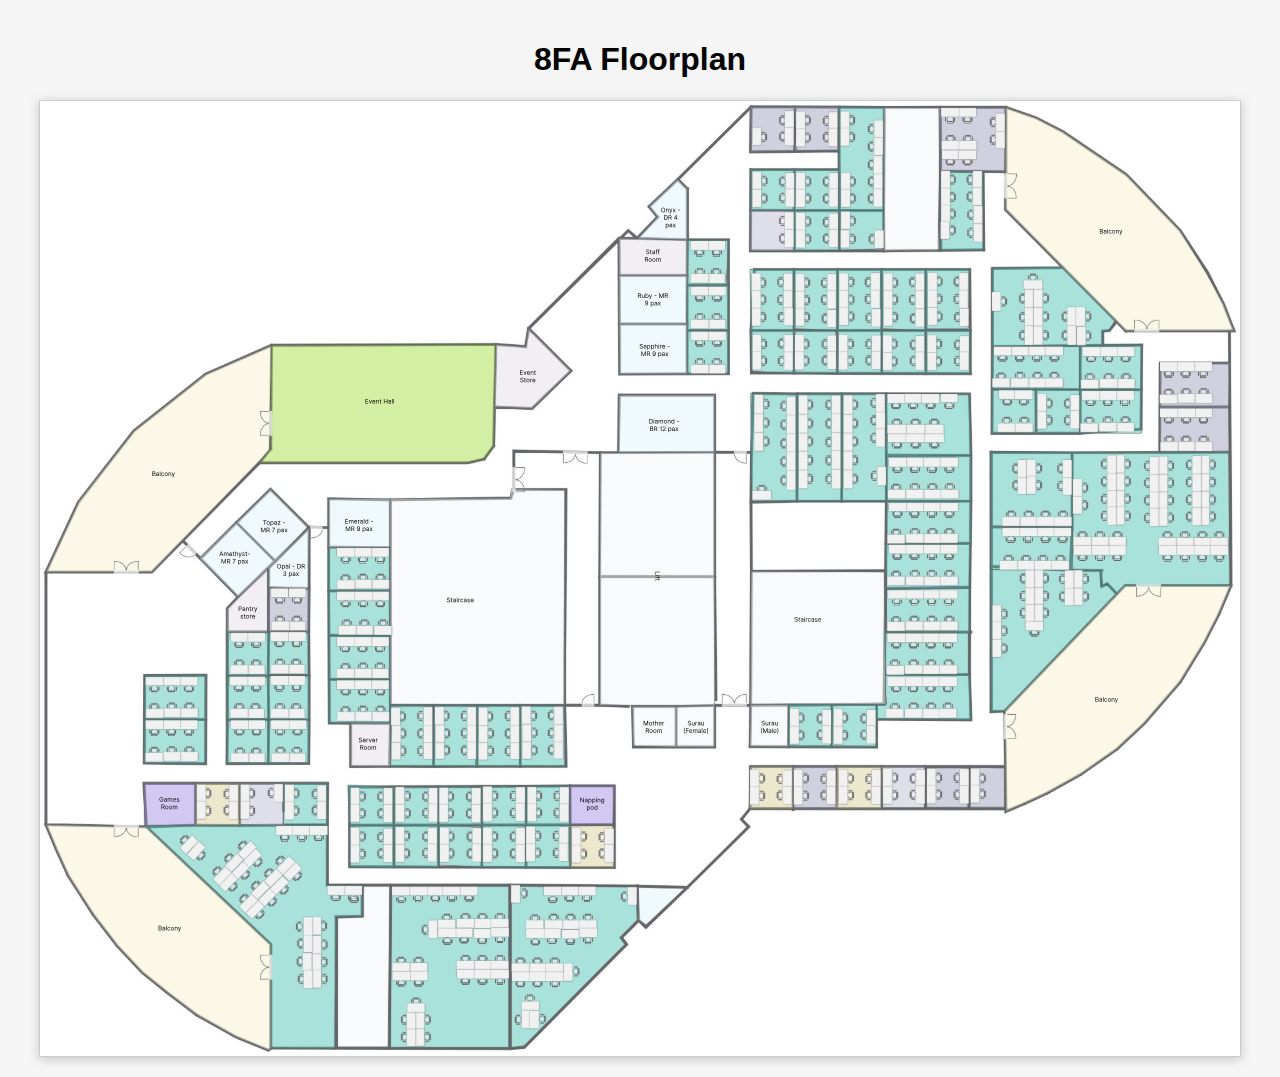
<file: 8FA/index.html>
<!DOCTYPE html>
<html lang="en">

<head>
  <meta charset="UTF-8" />
  <meta name="viewport" content="width=device-width, initial-scale=1.0" />
  <title>8FA Private Suite Floorplan</title>
  <style>
    body {
      font-family: Arial, sans-serif;
      background: #f5f5f5;
      margin: 0;
      padding: 20px;
    }

    .floorplan-container {
      position: relative;
      max-width: 1200px;
      margin: auto;
      background: #fff;
      border: 1px solid #ccc;
      box-shadow: 0 2px 10px rgba(0, 0, 0, 0.2);
    }

    object {
      width: 100%;
      height: auto;
      display: block;
    }

    .popup {
      position: absolute;
      display: none;
      background: #fff;
      border: 1px solid #ccc;
      padding: 10px;
      border-radius: 8px;
      box-shadow: 0 4px 8px rgba(0, 0, 0, 0.2);
      z-index: 1000;
      font-size: 14px;
    }

    .popup h3 {
      margin: 0 0 6px 0;
      font-size: 15px;
    }

    .close-btn {
      position: absolute;
      top: 6px;
      right: 10px;
      cursor: pointer;
      font-weight: bold;
    }
  </style>
</head>

<body>
  <h1 style="text-align:center;">8FA Floorplan</h1>
  <div class="floorplan-container">
    <object id="8FAFloorplan" data="8FA.svg" type="image/svg+xml"></object>
  </div>

  <div id="popup" class="popup">
    <span class="close-btn" onclick="closePopup()">&times;</span>
    <h3 id="popupRoomName"></h3>
    <p>Status: <span id="popupStatus"></span></p>
  </div>

  <script src="Script.js"></script>
</body>

</html>
</file>
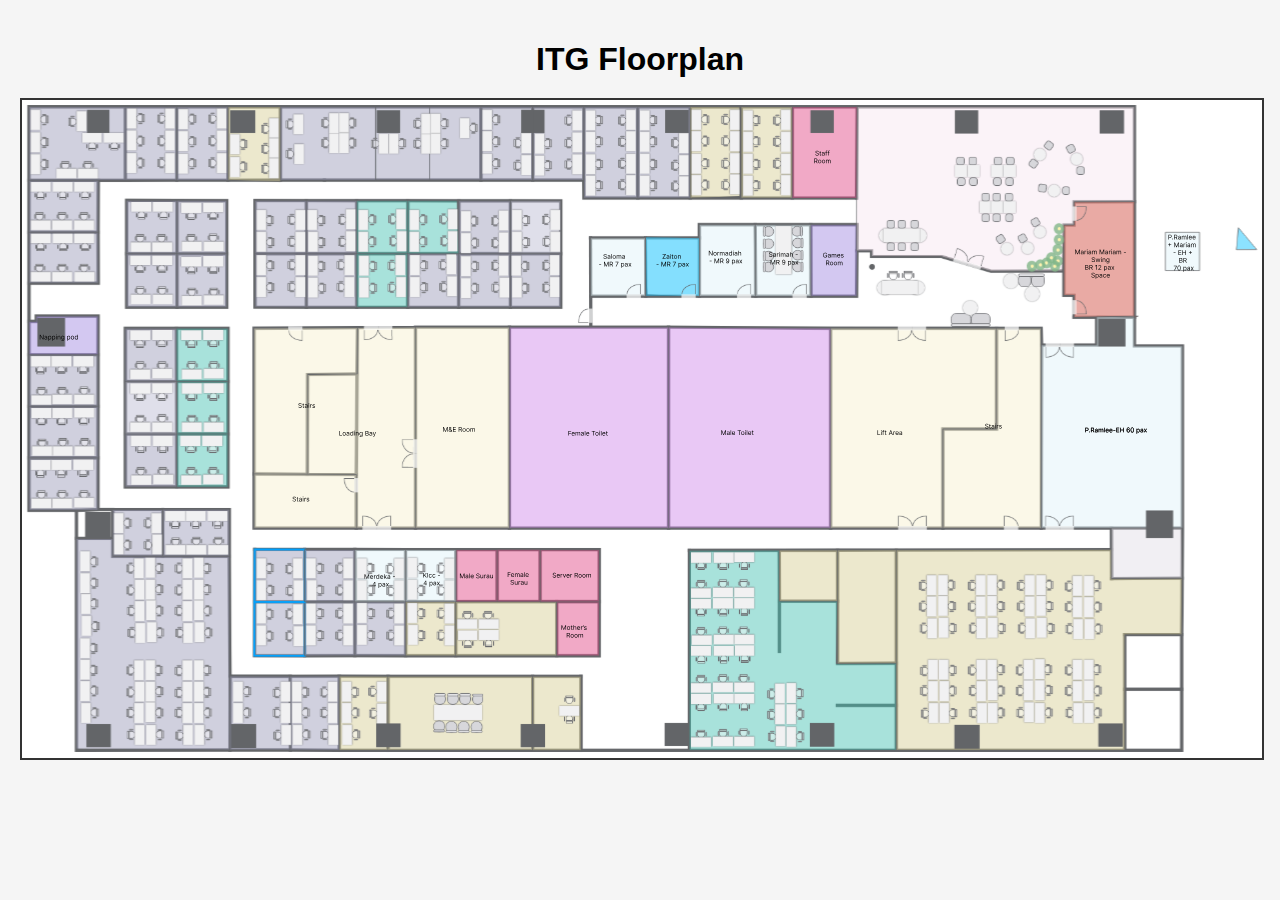
<file: ITG/index.html>
<!DOCTYPE html>
<html lang="en">
<head>
    <meta charset="UTF-8">
    <meta name="viewport" content="width=device-width, initial-scale=1.0">
    <title>ITG Private Suite Floorplan</title>
    <link rel="stylesheet" href="ITG.css">
</head>
<body>

  <h1>ITG Floorplan</h1>

  <div class="floorplan-container">
<object id="ITGFloorplan" type="image/svg+xml" data="Floorplan ITG.svg" title="ITG Floorplan"></object>
  </div>

  <div id="popup" class="popup">
    <span class="close-btn" onclick="closePopup()">&times;</span>
    <h3 id="popupRoomName"></h3>
    <p>Room Type: <span id="popupRoomType"></span></p>
    <p>Status: <span id="popupStatus"></span></p> 
    <p>Capacity: <span id="popupCapacity"></span> PAX</p>
    <p>Area: <span id="popupArea"></span></p>
    <p>Price: <span id="popupPrice"></span> </p>
    <p>Deposit: <span id="popupDeposit"></span> </p>
  </div>

  <script src="ITGscript.js"></script>
  <link rel="icon" href="data:,">

</body>
</html>
</file>
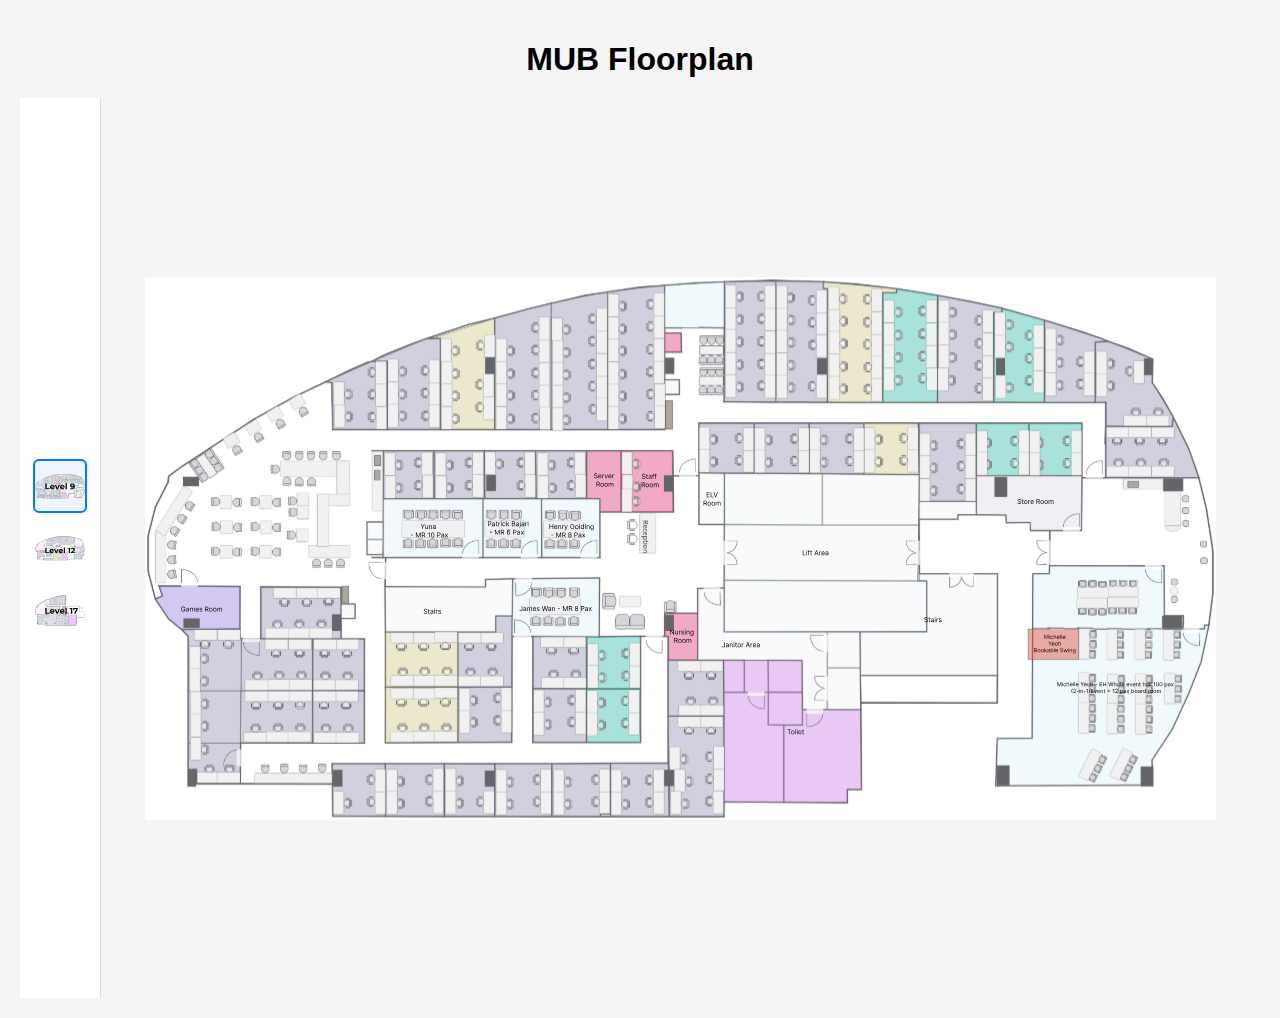
<file: MUB/index.html>
<!DOCTYPE html>
<html lang="en">
<head>
  <meta charset="UTF-8">
  <meta name="viewport" content="width=device-width, initial-scale=1.0">
  <link rel="stylesheet" href="MUB.css" />
  <title>MUB Floorplan</title>
</head>
<body>
    <h1>MUB Floorplan</h1>

  <div class="main-container">
    <!-- Sidebar for level icons -->
    <div class="sidebar">
      <img src="emoticon_level9.svg" class="floor-icon active" data-level="9" alt="Level 9">
      <img src="emoticon_level12.svg" class="floor-icon" data-level="12" alt="Level 12">
      <img src="emoticon_level17.svg" class="floor-icon" data-level="17" alt="Level 17">
    </div>

    <!-- Floorplan display -->
    <div class="floorplan-area">
      <object id="floorplan" type="image/svg+xml" data="MUB-level9.svg"></object>
    </div>
  </div>
  </div>
  
<div style="position: fixed; bottom: 1rem; right: 1rem; z-index: 10;">
</div>

  <div id="popup" class="popup">
    <span class="close-btn" onclick="closePopup()">&times;</span>
    <h3 id="popupRoomName"></h3>
    <p>Room Type: <span id="popupRoomType"></span></p>
    <p>Status: <span id="popupStatus"></span></p> 
    <p>Capacity: <span id="popupCapacity"></span> PAX</p>
    <p>Area: <span id="popupArea"></span> sqft</p>
    <p>Price: <span id="popupPrice"></span></p>
    <p>Deposit: <span id="popupDeposit"></span></p>
  </div>

  <script src="MUB.js"></script>
  <link rel="icon" href="data:,">

</body>
</html>
</file>
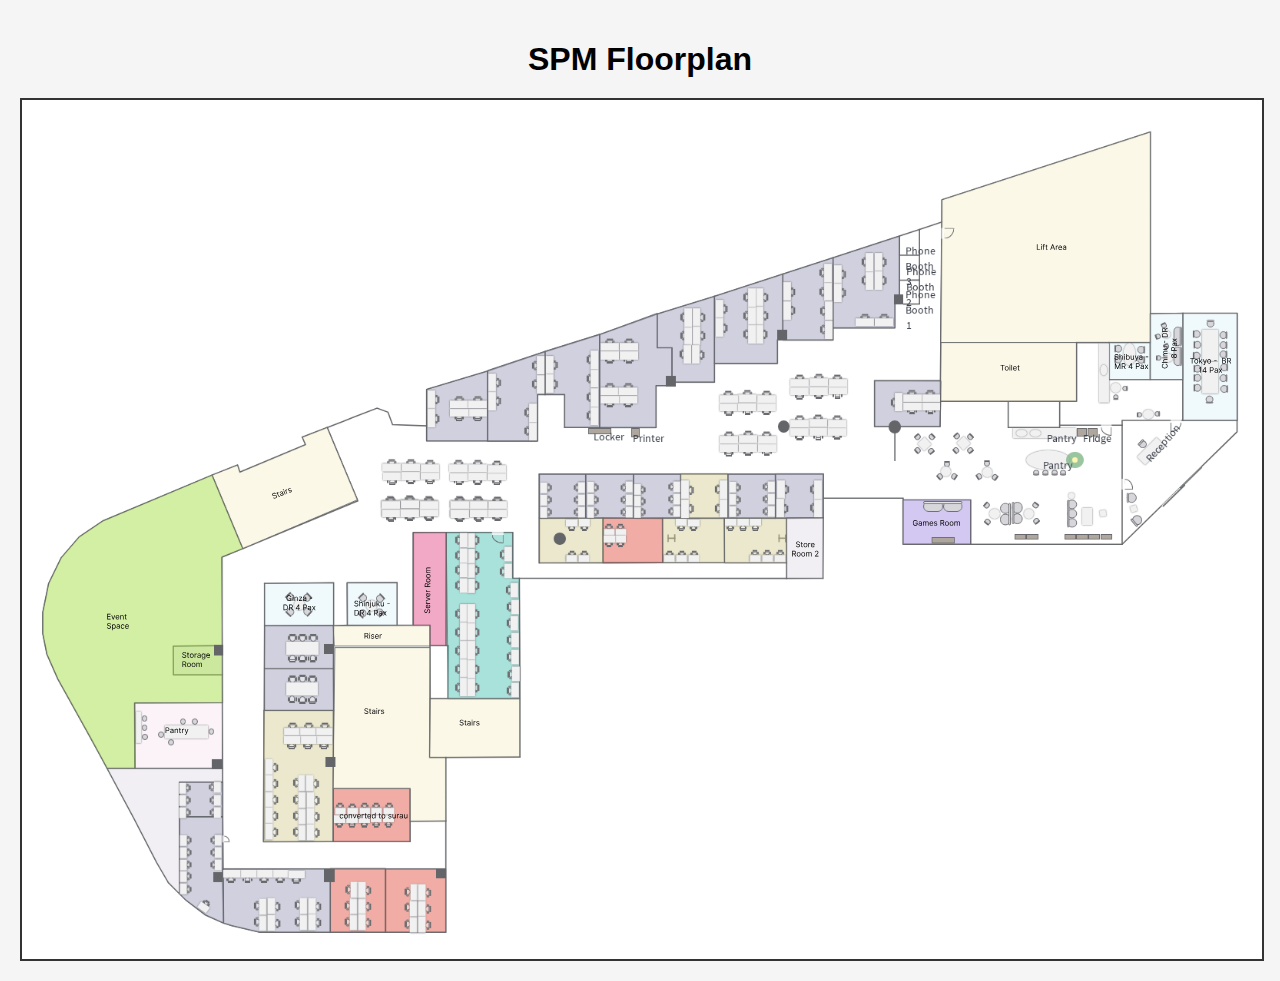
<file: SPM/index.html>
<!DOCTYPE html>
<html lang="en">
<head>
    <meta charset="UTF-8">
    <meta name="viewport" content="width=device-width, initial-scale=1.0">
    <title>SPM Private Suite Floorplan</title>
    <link rel="stylesheet" href="SPM.css">
</head>
<body>

  <h1>SPM Floorplan</h1>

  <div class="floorplan-container">
<object id="SPMFloorplan" type="image/svg+xml" data="FloorplanSPM.svg" title="SPM Floorplan"></object>
  </div>

  <div id="popup" class="popup">
    <span class="close-btn" onclick="closePopup()">&times;</span>
    <h3 id="popupRoomName"></h3>
    <p>Room Type: <span id="popupRoomType"></span></p>
    <p>Status: <span id="popupStatus"></span></p> 
    <p>Capacity: <span id="popupCapacity"></span> PAX</p>
    <p>Area: <span id="popupArea"></span></p>
    <p>Price: <span id="popupPrice"></span> </p>
    <p>Deposit: <span id="popupDeposit"></span> </p>
  </div>

  <script src="SPM.js"></script>
  <link rel="icon" href="data:,">

</body>
</html>
</file>
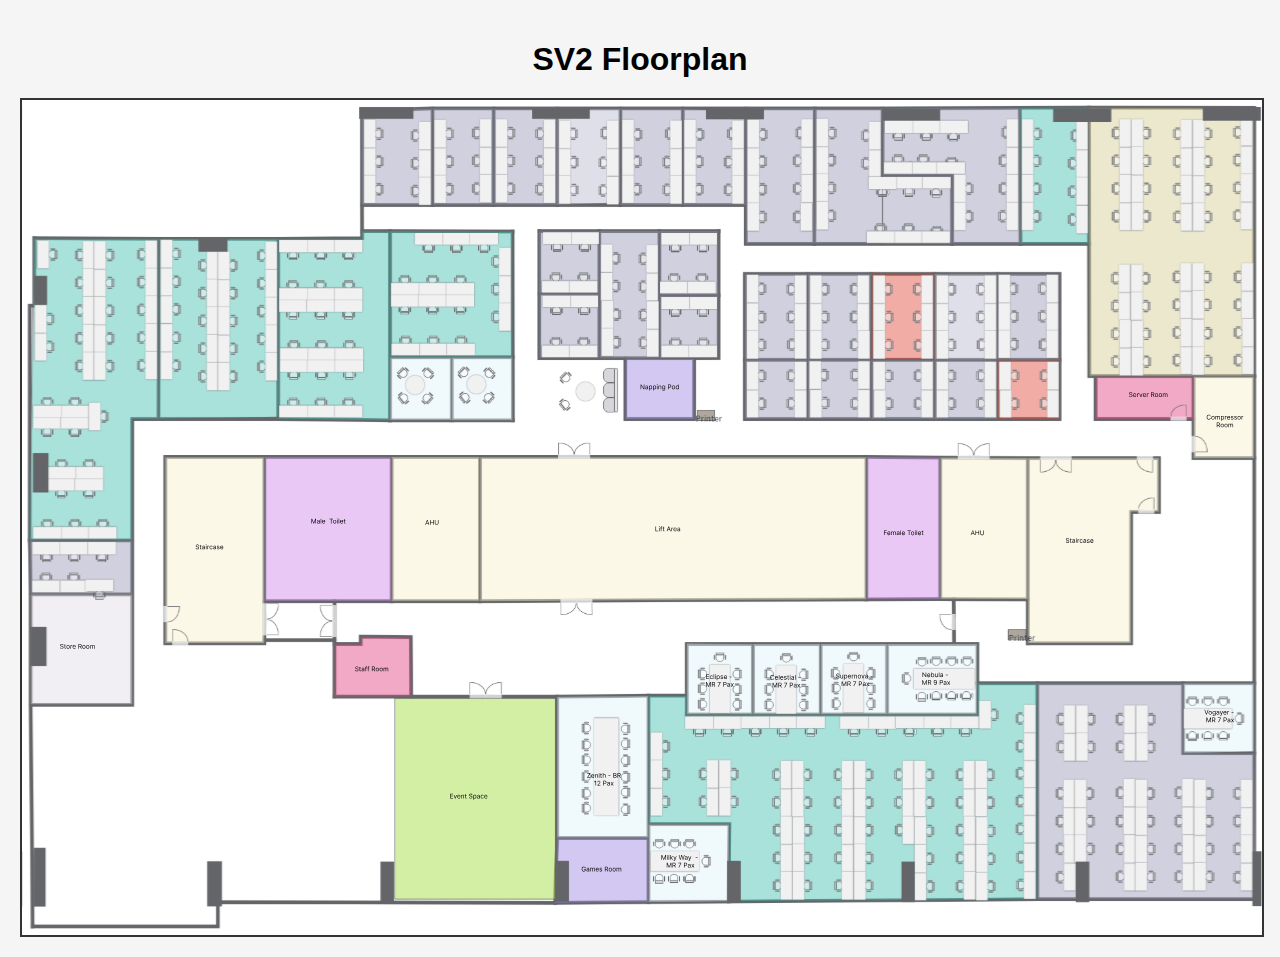
<file: SV2/index.html>
<!DOCTYPE html>
<html lang="en">
<head>
    <meta charset="UTF-8">
    <meta name="viewport" content="width=device-width, initial-scale=1.0">
    <title>SV2 Private Suite Floorplan</title>
    <link rel="stylesheet" href="SV2.css">
</head>
<body>

  <h1>SV2 Floorplan</h1>

  <div class="floorplan-container">
<object id="SV2Floorplan" type="image/svg+xml" data="Floorplan Sv2.svg" title="SV2 Floorplan"></object>
  </div>

  <div id="popup" class="popup">
    <span class="close-btn" onclick="closePopup()">&times;</span>
    <h3 id="popupRoomName"></h3>
    <p>Room Type: <span id="popupRoomType"></span></p>
    <p>Status: <span id="popupStatus"></span></p> 
    <p>Capacity: <span id="popupCapacity"></span> PAX</p>
    <p>Area: <span id="popupArea"></span></p>
    <p>Price: <span id="popupPrice"></span> </p>
    <p>Deposit: <span id="popupDeposit"></span> </p>
  </div>

  <script src="SV2script.js"></script>
  <link rel="icon" href="data:,">

</body>
</html>
</file>
<file: ITG/ITG.css>
body {
  font-family: Arial, sans-serif;
  background-color: #f5f5f5;
  margin: 0;
  padding: 20px;
}

h1 {
  text-align: center;
  margin-bottom: 20px;
}

.floorplan-container {
  position: relative;
  width: 100%;
  max-width: 100%;
  border: 2px solid #333;
  background-color: #fff;
  margin: 0 auto;
  overflow: hidden;
}


.floorplan-container img,
.floorplan-container object {
  width: 100%;                     
  height: auto;                     
  display: block;                  
}

.popup {
  position: absolute;
  display: none;
  background-color: #fff;
  border: 1px solid #333;
  border-radius: 8px;
  padding: 10px;
  width: clamp(160px, 35vw, 240px); /* Responsive popup size */
  box-shadow: 0 4px 8px rgba(0,0,0,0.1);
  z-index: 1000;
  max-height: 60vh;
  overflow-y: auto;
  font-size: 14px; /* Slightly smaller font for embedded view */
}

.popup h3 {
  margin-top: 0;
  margin-bottom: 4px;
  font-size: 15px;
}

.popup p {
  margin: 4px 0;
  font-size: 14px;
}


.close-btn {
  position: absolute;
  top: 5px;
  right: 8px;
  cursor: pointer;
  font-weight: bold;
  font-size: 16px;
}
</file>
<file: MUB/MUB.css>
body {
  font-family: Arial, sans-serif;
  background-color: #f5f5f5;
  margin: 0;
  padding: 20px;
  overflow: hidden;
    }

    h1 {
        text-align: center;
        margin-bottom: 20px;
    }
    .main-container {
      display: flex;
      height: 100vh;
    }

    /* Sidebar */
    .sidebar {
      width: 80px;
      background: #fff;
      border-right: 1px solid #ddd;
      display: flex;
      flex-direction: column;
      align-items: center;
      justify-content: center;
      padding-top: 0.5rem 0;
      gap: 0.5rem;
    }

    .floor-icon {
      width: 50px;
      height: 50px;
      object-fit: contain;
      cursor: pointer;
      border: 2px solid transparent;
      align-items: center;
      border-radius: 6px;
      transition: all 0.2s;
    }

    .floor-icon.active {
      border-color: #007bff;
      background-color: #eef5ff;
    }

    /* Floorplan container */
    .floorplan-area {
      flex: 1;
      display: flex;
      justify-content: center;
      align-items: center;
      padding: 1rem;
      position: relative;
    }

  .popup {
  position: absolute;
  display: none;
  background-color: #fff;
  border: 1px solid #333;
  border-radius: 8px;
  padding: 10px;
  width: clamp(160px, 35vw, 240px); /* Responsive popup size */
  box-shadow: 0 4px 8px rgba(0,0,0,0.1);
  z-index: 1000;
  max-height: 60vh;
  overflow-y: auto;
  font-size: 14px; /* Slightly smaller font for embedded view */
}

.popup h3 {
  margin-top: 0;
  margin-bottom: 4px;
  font-size: 15px;
}

.popup p {
  margin: 4px 0;
  font-size: 14px;
}

 object {
    width: 95%;
    height: 95%;
    border: none;
    display: block;
    }
.close-btn {
  position: absolute;
  top: 5px;
  right: 8px;
  cursor: pointer;
  font-weight: bold;
  font-size: 16px;
}
</file>
<file: SPM/SPM.css>
body {
  font-family: Arial, sans-serif;
  background-color: #f5f5f5;
  margin: 0;
  padding: 20px;
}

h1 {
  text-align: center;
  margin-bottom: 20px;
}

.floorplan-container {
  position: relative;
  width: 100%;
  max-width: 100%;
  border: 2px solid #333;
  background-color: #fff;
  margin: 0 auto;
  overflow: hidden;
}


.floorplan-container img,
.floorplan-container object {
  width: 100%;                     
  height: auto;                     
  display: block;                  
}

.popup {
  position: absolute;
  display: none;
  background-color: #fff;
  border: 1px solid #333;
  border-radius: 8px;
  padding: 10px;
  width: clamp(160px, 35vw, 240px); /* Responsive popup size */
  box-shadow: 0 4px 8px rgba(0,0,0,0.1);
  z-index: 1000;
  max-height: 60vh;
  overflow-y: auto;
  font-size: 14px; /* Slightly smaller font for embedded view */
}

.popup h3 {
  margin-top: 0;
  margin-bottom: 4px;
  font-size: 15px;
}

.popup p {
  margin: 4px 0;
  font-size: 14px;
}


.close-btn {
  position: absolute;
  top: 5px;
  right: 8px;
  cursor: pointer;
  font-weight: bold;
  font-size: 16px;
}
</file>
<file: SV2/SV2.css>
body {
  font-family: Arial, sans-serif;
  background-color: #f5f5f5;
  margin: 0;
  padding: 20px;
}

h1 {
  text-align: center;
  margin-bottom: 20px;
}

.floorplan-container {
  position: relative;
  width: 100%;
  max-width: 100%;
  border: 2px solid #333;
  background-color: #fff;
  margin: 0 auto;
  overflow: hidden;
}


.floorplan-container img,
.floorplan-container object {
  width: 100%;                     
  height: auto;                     
  display: block;                  
}

.popup {
  position: absolute;
  display: none;
  background-color: #fff;
  border: 1px solid #333;
  border-radius: 8px;
  padding: 10px;
  width: clamp(160px, 35vw, 240px); /* Responsive popup size */
  box-shadow: 0 4px 8px rgba(0,0,0,0.1);
  z-index: 1000;
  max-height: 60vh;
  overflow-y: auto;
  font-size: 14px; /* Slightly smaller font for embedded view */
}

.popup h3 {
  margin-top: 0;
  margin-bottom: 4px;
  font-size: 15px;
}

.popup p {
  margin: 4px 0;
  font-size: 14px;
}


.close-btn {
  position: absolute;
  top: 5px;
  right: 8px;
  cursor: pointer;
  font-weight: bold;
  font-size: 16px;
}
</file>
